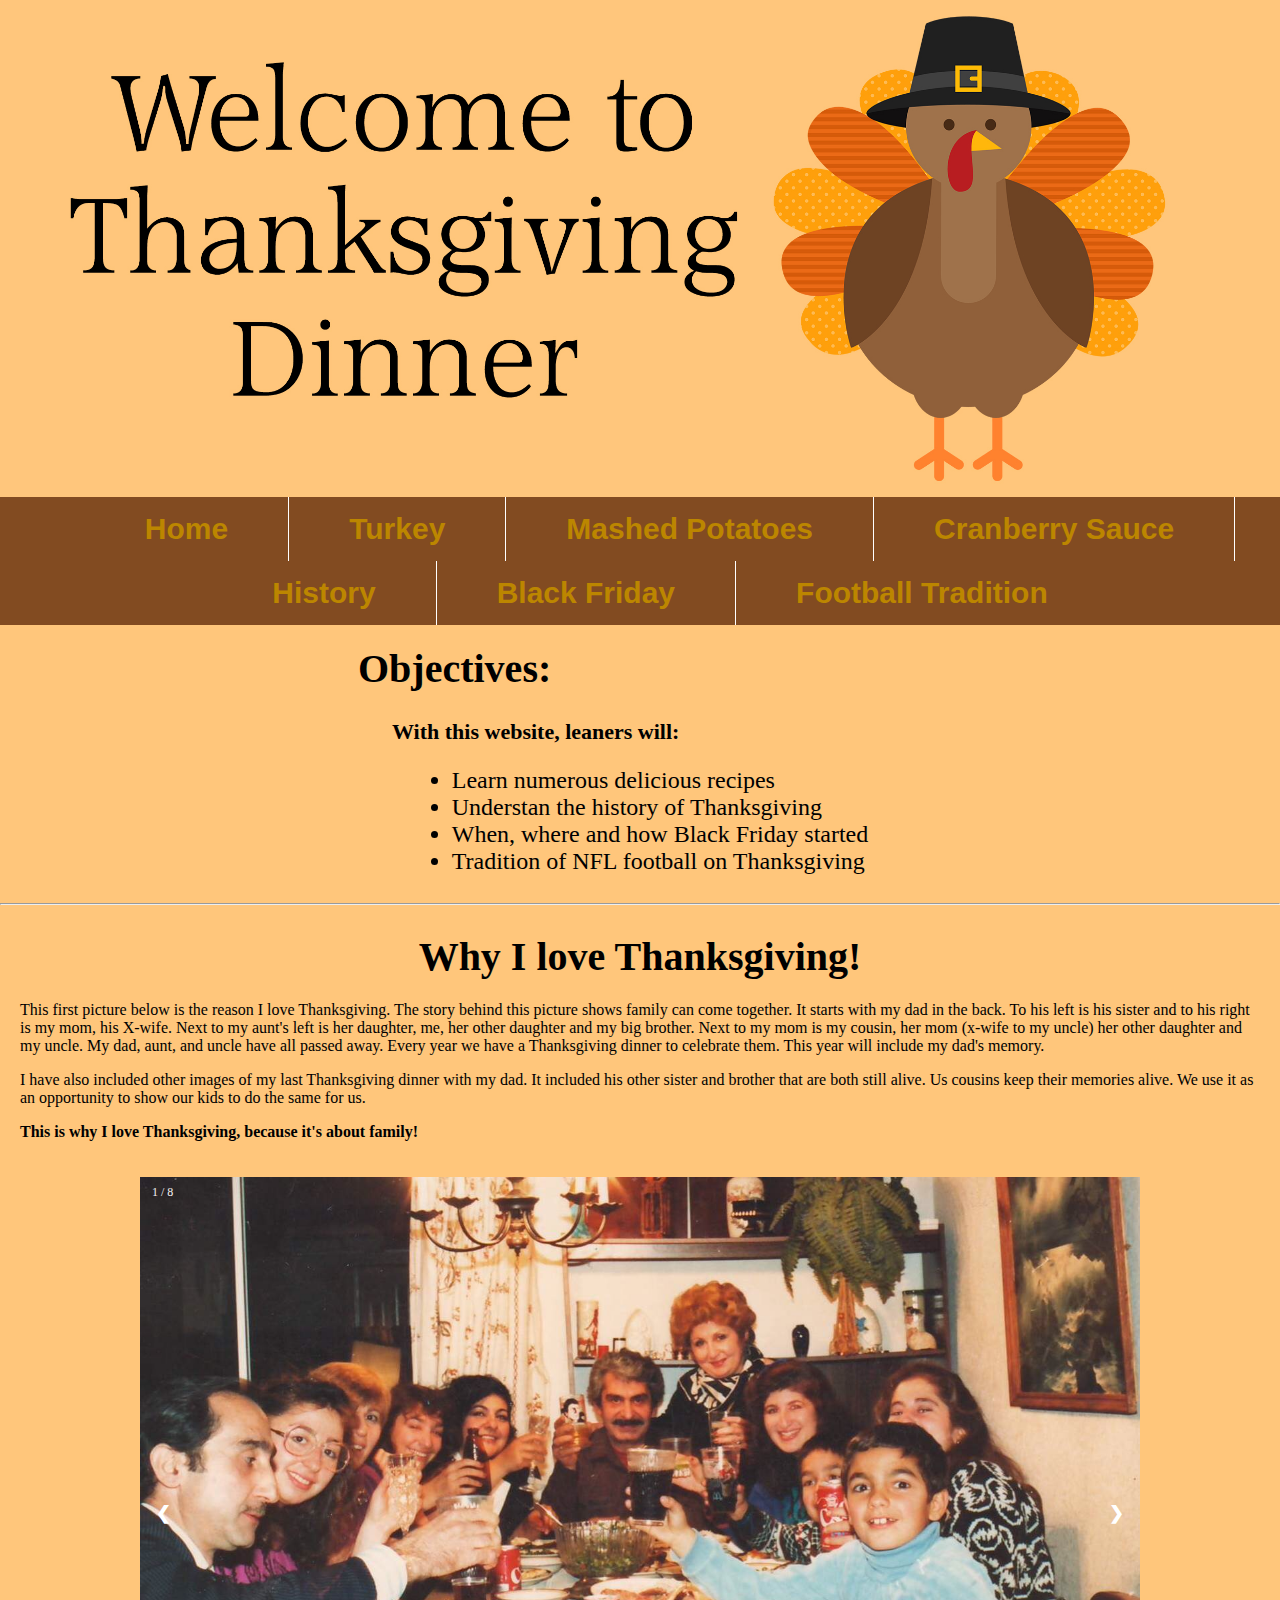
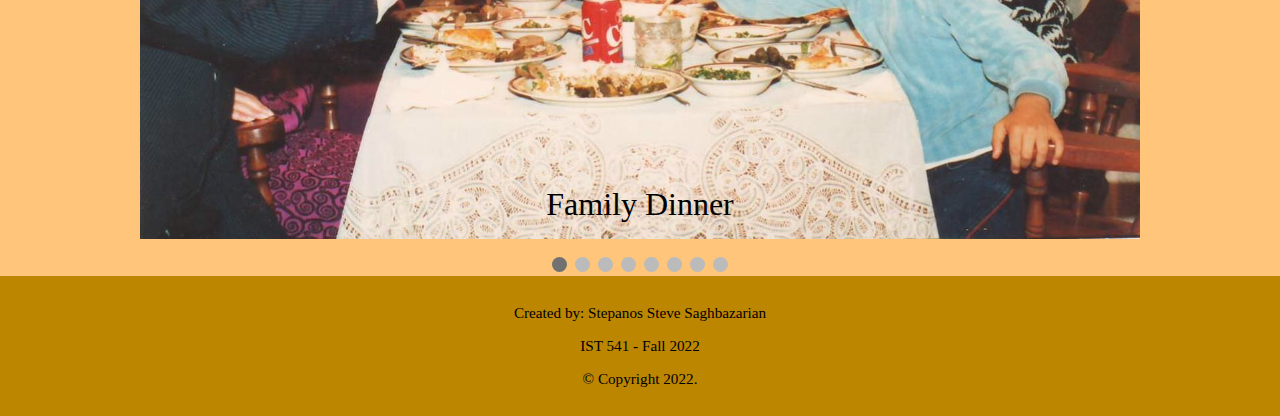
<file: index.html>
<!doctype html>
<html lang="en">
<!-- Stepanos Steve Saghbazarian
	IST 524 Final Project
	Fall 2022 -->
<head>
<meta charset="UTF-8">
<title>Thanksgiving Dinner</title>
<link href="css/styles2.css" rel="stylesheet">
</head>

<body>
	
	<div id="wrapper">
	
		<header>
			<img src="images/turkey_logo.jpg" alt="turkey clipart">
		  <!-- end of class headimg -->	
		</header> <!-- end of header-->
		
		<nav>
	<ul>
		<li><a href="index.html">Home</a></li>
		<li><a href="turkey.html">Turkey</a></li>
		<li><a href="mashed.html">Mashed Potatoes</a></li>	
		<li><a href="cranberry.html">Cranberry Sauce</a></li>
		<li><a href="history.html">History</a></li>
		<li><a href="black.html">Black Friday</a></li>
		<li><a href="football.html">Football Tradition</a></li>
	</ul><!-- end of unordered list -->
		
		</nav><!-- end of Navigation -->
	
	<main>
	
	<div class="objectives">
		
		<h2 style="text-align: left; padding-left: 20%;"> &nbsp; &nbsp; &nbsp; &nbsp; &nbsp;Objectives:</h2>
		<p style="font-size: 22px; text-align:left; padding-left: 30%;"> <strong>With this website, leaners will:</strong></p>
		<ul>
		<li>Learn numerous delicious recipes</li>
		<li>Understan the history of Thanksgiving </li>
		<li>When, where and how Black Friday started</li>
		<li>Tradition of NFL football on Thanksgiving</li>	
		</ul>
		
		</div> <!-- end of objectives -->	
		
		<hr>
		
		<div class="intro">
		<h2>Why I love Thanksgiving!</h2>
		
		
	<p>This first picture below is the reason I love Thanksgiving. The story behind this picture shows family can come together. It starts with my dad in the back. To his left is his sister and to his right is my mom, his X-wife. Next to my aunt's left is her daughter, me, her other daughter and my big brother. Next to my mom is my cousin, her mom (x-wife to my uncle) her other daughter and my uncle. My dad, aunt, and uncle have all passed away. Every year we have a Thanksgiving dinner to celebrate them. This year will include my dad's memory.</p>	
	
	<p>I have also included other images of my last Thanksgiving dinner with my dad. It included his other sister and brother that are both still alive. Us cousins keep their memories alive. We use it as an opportunity to show our kids to do the same for us. </p>
	
	<p><strong>This is why I love Thanksgiving, because it's about family! </strong></p>	
	</div> <!-- end of intro -->
		<!-- Slideshow container -->
<div class="slideshow-container">

	<!-- Full-width images with number and caption text -->
 <div class="mySlides fade">
    <div class="numbertext">1 / 8</div>
    <img src="images/thanks1.JPG" alt="family dinner" style="width:100%">
    <div class="text">Family Dinner</div>
  </div><!-- end of mySlides fade -->

 <div class="mySlides fade">
    <div class="numbertext">2 / 3</div>
    <img src="images/thanks2.jpg" alt="brothers and sister" style="width:100%">
    <div class="text">Dad, Aunt, and Uncle</div>
  </div><!-- end of mySlides fade -->

 <div class="mySlides fade">
    <div class="numbertext">3 / 3</div>
    <img src="images/thanks3.JPG" alt="turkey and food" style="width:100%">
    <div class="text">Turkey I made</div>
  </div> <!-- end of mySlides fade -->

<div class="mySlides fade">
    <div class="numbertext">4 / 8</div>
    <img src="images/thanks4.JPG" alt="dinner" style="width:100%">
    <div class="text">Food </div>
  </div><!-- end of mySlides fade -->
	
<div class="mySlides fade">
    <div class="numbertext">5 / 8</div>
    <img src="images/thanks5.JPG" alt="food" style="width:100%">
    <div class="text">More food</div>
  </div><!-- end of mySlides fade -->
	
<div class="mySlides fade">
    <div class="numbertext">6 / 8</div>
    <img src="images/thanks6.JPG" alt="cutting turkey" style="width:100%">
    <div class="text">Cutting the Turkey</div>
  </div><!-- end of mySlides fade -->
	
<div class="mySlides fade">
    <div class="numbertext">7 / 8</div>
    <img src="images/thanks7.JPG" alt="family" style="width:100%">
    <div class="text">My Family</div>
  </div><!-- end of mySlides fade -->	
	
<div class="mySlides fade">
    <div class="numbertext">8 / 8</div>
    <img src="images/thanks8.JPG" alt="cousins" style="width:100%">
    <div class="text">Cousins</div>
  </div><!-- end of mySlides fade -->	
	
  <!-- Next and previous buttons -->
  <a class="prev" onclick="plusSlides(-1)">&#10094;</a>
  <a class="next" onclick="plusSlides(1)">&#10095;</a>
</div> <!-- end of slide show -->
<br>

<!-- The dots/circles -->
<div style="text-align:center">
  <span class="dot" onclick="currentSlide(1)"></span>
  <span class="dot" onclick="currentSlide(2)"></span>
  <span class="dot" onclick="currentSlide(3)"></span>
	<span class="dot" onclick="currentSlide(4)"></span>
	<span class="dot" onclick="currentSlide(5)"></span>
	<span class="dot" onclick="currentSlide(6)"></span>
	<span class="dot" onclick="currentSlide(7)"></span>
	<span class="dot" onclick="currentSlide(8)"></span>
</div> <!-- end of dots/circles -->
	
	<!-- JavaScript for Slide Show -->
		
<script>
let slideIndex = 1;
showSlides(slideIndex);

function plusSlides(n) {
  showSlides(slideIndex += n);
}

function currentSlide(n) {
  showSlides(slideIndex = n);
}

function showSlides(n) {
  let i;
  let slides = document.getElementsByClassName("mySlides");
  let dots = document.getElementsByClassName("dot");
  if (n > slides.length) {slideIndex = 1}    
  if (n < 1) {slideIndex = slides.length}
  for (i = 0; i < slides.length; i++) {
    slides[i].style.display = "none";  
  }
  for (i = 0; i < dots.length; i++) {
    dots[i].className = dots[i].className.replace(" active", "");
  }
  slides[slideIndex-1].style.display = "block";  
  dots[slideIndex-1].className += " active";
}
</script>		
		
		</main> <!-- end of main content -->
		
	<footer>
		<p>Created by: Stepanos Steve Saghbazarian</p>
		<p>IST 541 - Fall 2022</p>
		<p>&copy; Copyright 2022.</p>
		
		</footer>	
		
	</div> <!-- end of wrapper -->
	
	<!-- links 
https://www.charbroil.com/recipes/big-easy-southern-thanksgiving-turkey-recipe

https://www.simplyrecipes.com/recipes/perfect_mashed_potatoes/
-->

	
</body>
</html>
</file>
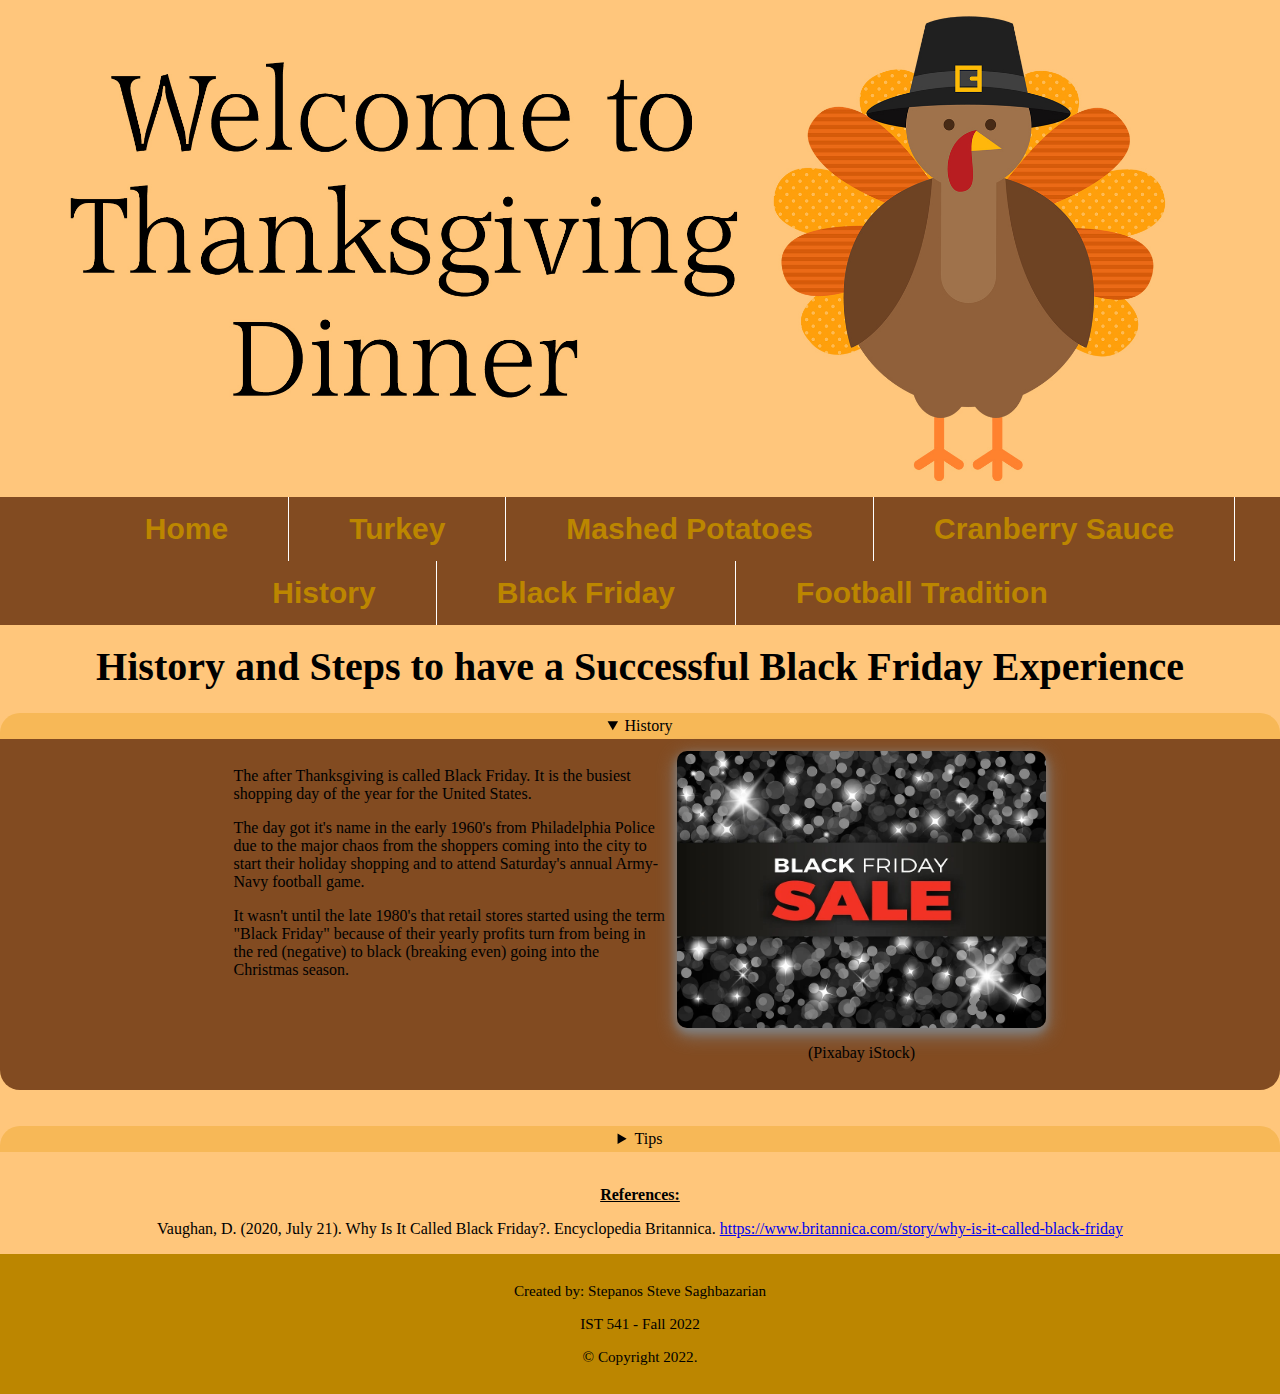
<file: black.html>
<!doctype html>
<html lang="en">
<!-- Stepanos Steve Saghbazarian
	IST 524 Final Project
	Fall 2022 -->
<head>
<meta charset="UTF-8">
<title>Thanksgiving Dinner</title>
<link href="css/styles.css" rel="stylesheet">
</head>

<body>
	<div id="wrapper">
	
		<header>
			<img src="images/turkey_logo.jpg" alt="turkey clipart">
			
		  <!-- end of class heading -->	
		</header> <!-- end of header-->
		
		<nav>
	<ul>
		<li><a href="index.html">Home</a></li>
		<li><a href="turkey.html">Turkey</a></li>
		<li><a href="mashed.html">Mashed Potatoes</a></li>	
		<li><a href="cranberry.html">Cranberry Sauce</a></li>
		<li><a href="history.html">History</a></li>
		<li><a href="black.html">Black Friday</a></li>
		<li><a href="football.html">Football Tradition</a></li>
	</ul><!-- end of unordered list -->
		
		</nav><!-- end of Navigation -->
	
	<main>
		<br>
		<h2>History and Steps to have a Successful Black Friday Experience</h2>
		<br>
		 <div id="step1">

		<details open> <!-- collapse open-->
		<summary class="stepTitle">
			 History</summary>
			<div class="stepContent">

		<div class="stepDescription">
		<p>The after Thanksgiving is called Black Friday. It is the busiest shopping day of the year for the United States.</p>
		<p>The day got it's name in the early 1960's from Philadelphia Police due to the major chaos from the shoppers coming into the city to start their holiday shopping and to attend Saturday's annual Army-Navy football game.</p>
		<p>It wasn't until the late 1980's that retail stores started using the term "Black Friday" because of their yearly profits turn from being in the red (negative) to black (breaking even) going into the Christmas season.</p>	
		</div> <!-- End of Step Description -->

		<div class="stepImage">
			
			<img src="images/black-friday1.jpg" alt="cookie ingredients"/>
			<p>(Pixabay iStock)</p>
			
			</div> <!-- End of step image -->

		</div><!--End of stepContent-->
</details> <!-- drop down -->
    </div><!--End of step1-->
<br>	
		<br>
	 <div id="step2">

		<details> <!-- collapse open-->
		<summary class="stepTitle">
			 Tips</summary>
			<div class="stepContent">

		<div class="stepDescription">
	<iframe width="560" height="315" src="https://www.youtube.com/embed/8o8x6C5dn1E" title="YouTube video player" frameborder="0" allow="accelerometer; autoplay; clipboard-write; encrypted-media; gyroscope; picture-in-picture" allowfullscreen></iframe>
		</div> <!-- End of Step Description -->

		</div><!--End of stepContent-->
</details> <!-- drop down -->
    </div><!--End of step2-->
<br>		
	<div class="references">	
	<p><strong><u>References:</u></strong></p>
		<p>Vaughan, D. (2020, July 21). Why Is It Called Black Friday?. Encyclopedia Britannica. <a href="https://www.britannica.com/story/why-is-it-called-black-friday ">https://www.britannica.com/story/why-is-it-called-black-friday </a> </p> 	
		</div> <!-- end of references -->
		</main> <!-- end of main content -->
		
	<footer>
		
		<p>Created by: Stepanos Steve Saghbazarian</p>
		<p>IST 541 - Fall 2022</p>
		<p>&copy; Copyright 2022.</p>
		
		</footer>	
		
	</div> <!-- end of wrapper -->
	
</body>
</html>
</file>
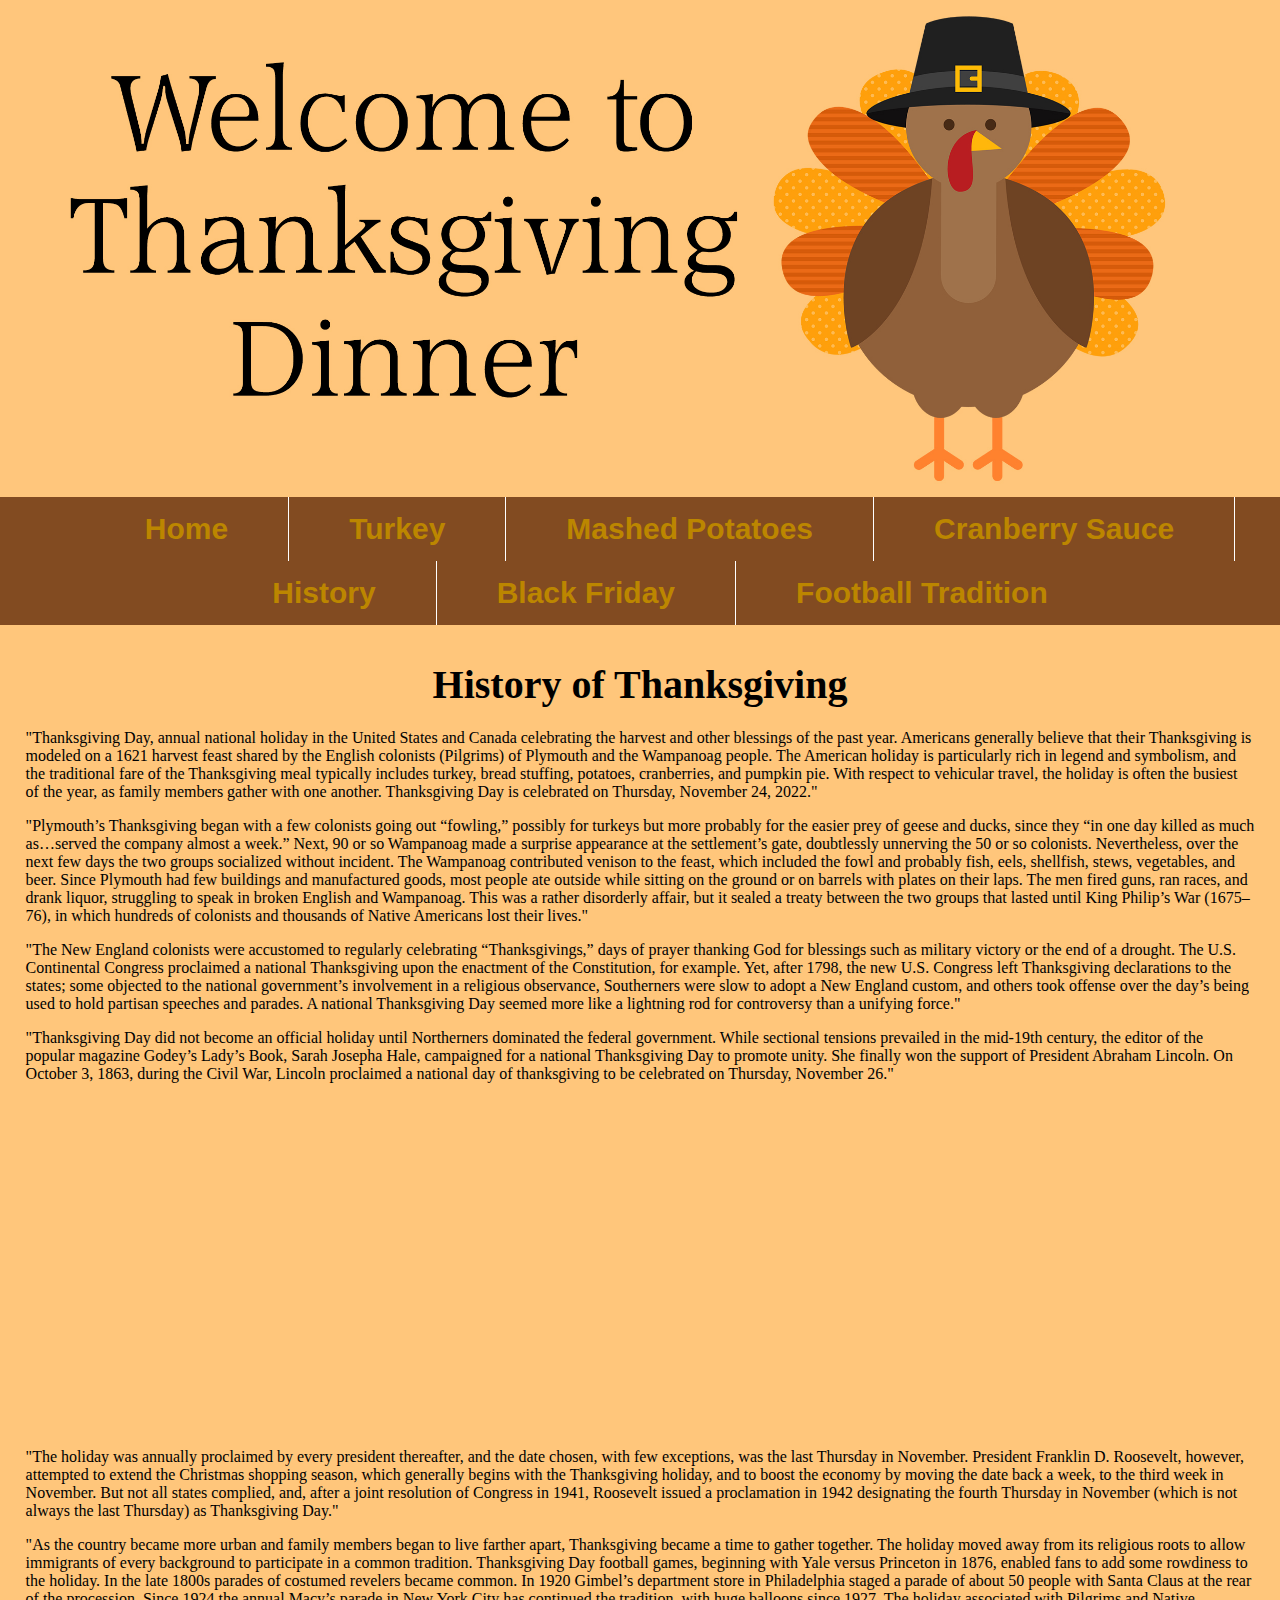
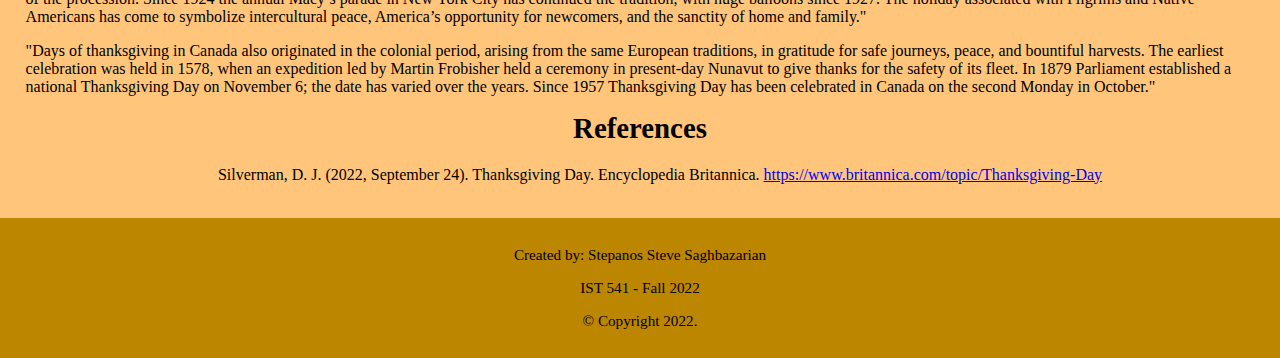
<file: history.html>
<!doctype html>
<html lang="en">
<!-- Stepanos Steve Saghbazarian
	IST 524 Final Project
	Fall 2022 -->
<head>
<meta charset="UTF-8">
<title>Thanksgiving Dinner</title>
<link href="css/styles.css" rel="stylesheet">	
</head>

<body>
	<div id="wrapper">
	
		<header>
			<img src="images/turkey_logo.jpg" alt="turkey clipart">
		  <!-- end of class headimg -->	
		</header> <!-- end of header-->
		
		<nav>
	<ul>
		<li><a href="index.html">Home</a></li>
		<li><a href="turkey.html">Turkey</a></li>
		<li><a href="mashed.html">Mashed Potatoes</a></li>	
		<li><a href="cranberry.html">Cranberry Sauce</a></li>
		<li><a href="history.html">History</a></li>
		<li><a href="black.html">Black Friday</a></li>
		<li><a href="football.html">Football Tradition</a></li>
	</ul><!-- end of unordered list -->
		
		</nav><!-- end of Navigation -->
	
	<main>
		<br>
		<div class="history">
			<br>
		<h2> History of Thanksgiving </h2>
			
			<p>"Thanksgiving Day, annual national holiday in the United States and Canada celebrating the harvest and other blessings of the past year. Americans generally believe that their Thanksgiving is modeled on a 1621 harvest feast shared by the English colonists (Pilgrims) of Plymouth and the Wampanoag people. The American holiday is particularly rich in legend and symbolism, and the traditional fare of the Thanksgiving meal typically includes turkey, bread stuffing, potatoes, cranberries, and pumpkin pie. With respect to vehicular travel, the holiday is often the busiest of the year, as family members gather with one another. Thanksgiving Day is celebrated on Thursday, November 24, 2022."</p>
			
			<p>"Plymouth’s Thanksgiving began with a few colonists going out “fowling,” possibly for turkeys but more probably for the easier prey of geese and ducks, since they “in one day killed as much as…served the company almost a week.” Next, 90 or so Wampanoag made a surprise appearance at the settlement’s gate, doubtlessly unnerving the 50 or so colonists. Nevertheless, over the next few days the two groups socialized without incident. The Wampanoag contributed venison to the feast, which included the fowl and probably fish, eels, shellfish, stews, vegetables, and beer. Since Plymouth had few buildings and manufactured goods, most people ate outside while sitting on the ground or on barrels with plates on their laps. The men fired guns, ran races, and drank liquor, struggling to speak in broken English and Wampanoag. This was a rather disorderly affair, but it sealed a treaty between the two groups that lasted until King Philip’s War (1675–76), in which hundreds of colonists and thousands of Native Americans lost their lives."</p>
			
			<p>"The New England colonists were accustomed to regularly celebrating “Thanksgivings,” days of prayer thanking God for blessings such as military victory or the end of a drought. The U.S. Continental Congress proclaimed a national Thanksgiving upon the enactment of the Constitution, for example. Yet, after 1798, the new U.S. Congress left Thanksgiving declarations to the states; some objected to the national government’s involvement in a religious observance, Southerners were slow to adopt a New England custom, and others took offense over the day’s being used to hold partisan speeches and parades. A national Thanksgiving Day seemed more like a lightning rod for controversy than a unifying force."</p>
			
			<p>"Thanksgiving Day did not become an official holiday until Northerners dominated the federal government. While sectional tensions prevailed in the mid-19th century, the editor of the popular magazine Godey’s Lady’s Book, Sarah Josepha Hale, campaigned for a national Thanksgiving Day to promote unity. She finally won the support of President Abraham Lincoln. On October 3, 1863, during the Civil War, Lincoln proclaimed a national day of thanksgiving to be celebrated on Thursday, November 26."</p>
			
		</div> <!-- end of history -->
	 <div class="imageMap">
		<iframe src="https://h5p.org/h5p/embed/1303497" width="500" height="309" frameborder="0" allowfullscreen="allowfullscreen" allow="geolocation *; microphone *; camera *; midi *; encrypted-media *" title="Pilgrims"></iframe><script src="https://h5p.org/sites/all/modules/h5p/library/js/h5p-resizer.js" charset="UTF-8"></script>
		
		</div><!-- end of imageMap -->
		<div class="history">
			
		<p>"The holiday was annually proclaimed by every president thereafter, and the date chosen, with few exceptions, was the last Thursday in November. President Franklin D. Roosevelt, however, attempted to extend the Christmas shopping season, which generally begins with the Thanksgiving holiday, and to boost the economy by moving the date back a week, to the third week in November. But not all states complied, and, after a joint resolution of Congress in 1941, Roosevelt issued a proclamation in 1942 designating the fourth Thursday in November (which is not always the last Thursday) as Thanksgiving Day."</p>
		
		<p>"As the country became more urban and family members began to live farther apart, Thanksgiving became a time to gather together. The holiday moved away from its religious roots to allow immigrants of every background to participate in a common tradition. Thanksgiving Day football games, beginning with Yale versus Princeton in 1876, enabled fans to add some rowdiness to the holiday. In the late 1800s parades of costumed revelers became common. In 1920 Gimbel’s department store in Philadelphia staged a parade of about 50 people with Santa Claus at the rear of the procession. Since 1924 the annual Macy’s parade in New York City has continued the tradition, with huge balloons since 1927. The holiday associated with Pilgrims and Native Americans has come to symbolize intercultural peace, America’s opportunity for newcomers, and the sanctity of home and family."</p>
			
		<p>"Days of thanksgiving in Canada also originated in the colonial period, arising from the same European traditions, in gratitude for safe journeys, peace, and bountiful harvests. The earliest celebration was held in 1578, when an expedition led by Martin Frobisher held a ceremony in present-day Nunavut to give thanks for the safety of its fleet. In 1879 Parliament established a national Thanksgiving Day on November 6; the date has varied over the years. Since 1957 Thanksgiving Day has been celebrated in Canada on the second Monday in October."</p>	
		</div><!-- end of history -->
		
		
		<div class="references">
	
		<h3>References </h3>
		<p>&nbsp; &nbsp; &nbsp; &nbsp; &nbsp; Silverman, D. J. (2022, September 24). Thanksgiving Day. Encyclopedia Britannica. <a href="https://www.britannica.com/topic/Thanksgiving-Day">https://www.britannica.com/topic/Thanksgiving-Day</a></p>
		</div> <!-- end of references -->	
		
		<br>
		
	  </main> <!-- end of main content -->
		
	<footer>
		<p>Created by: Stepanos Steve Saghbazarian</p>
		<p>IST 541 - Fall 2022</p>
		<p>&copy; Copyright 2022.</p>
		
		</footer>	
		
	</div> <!-- end of wrapper -->
	
	
</body>
</html>
</file>
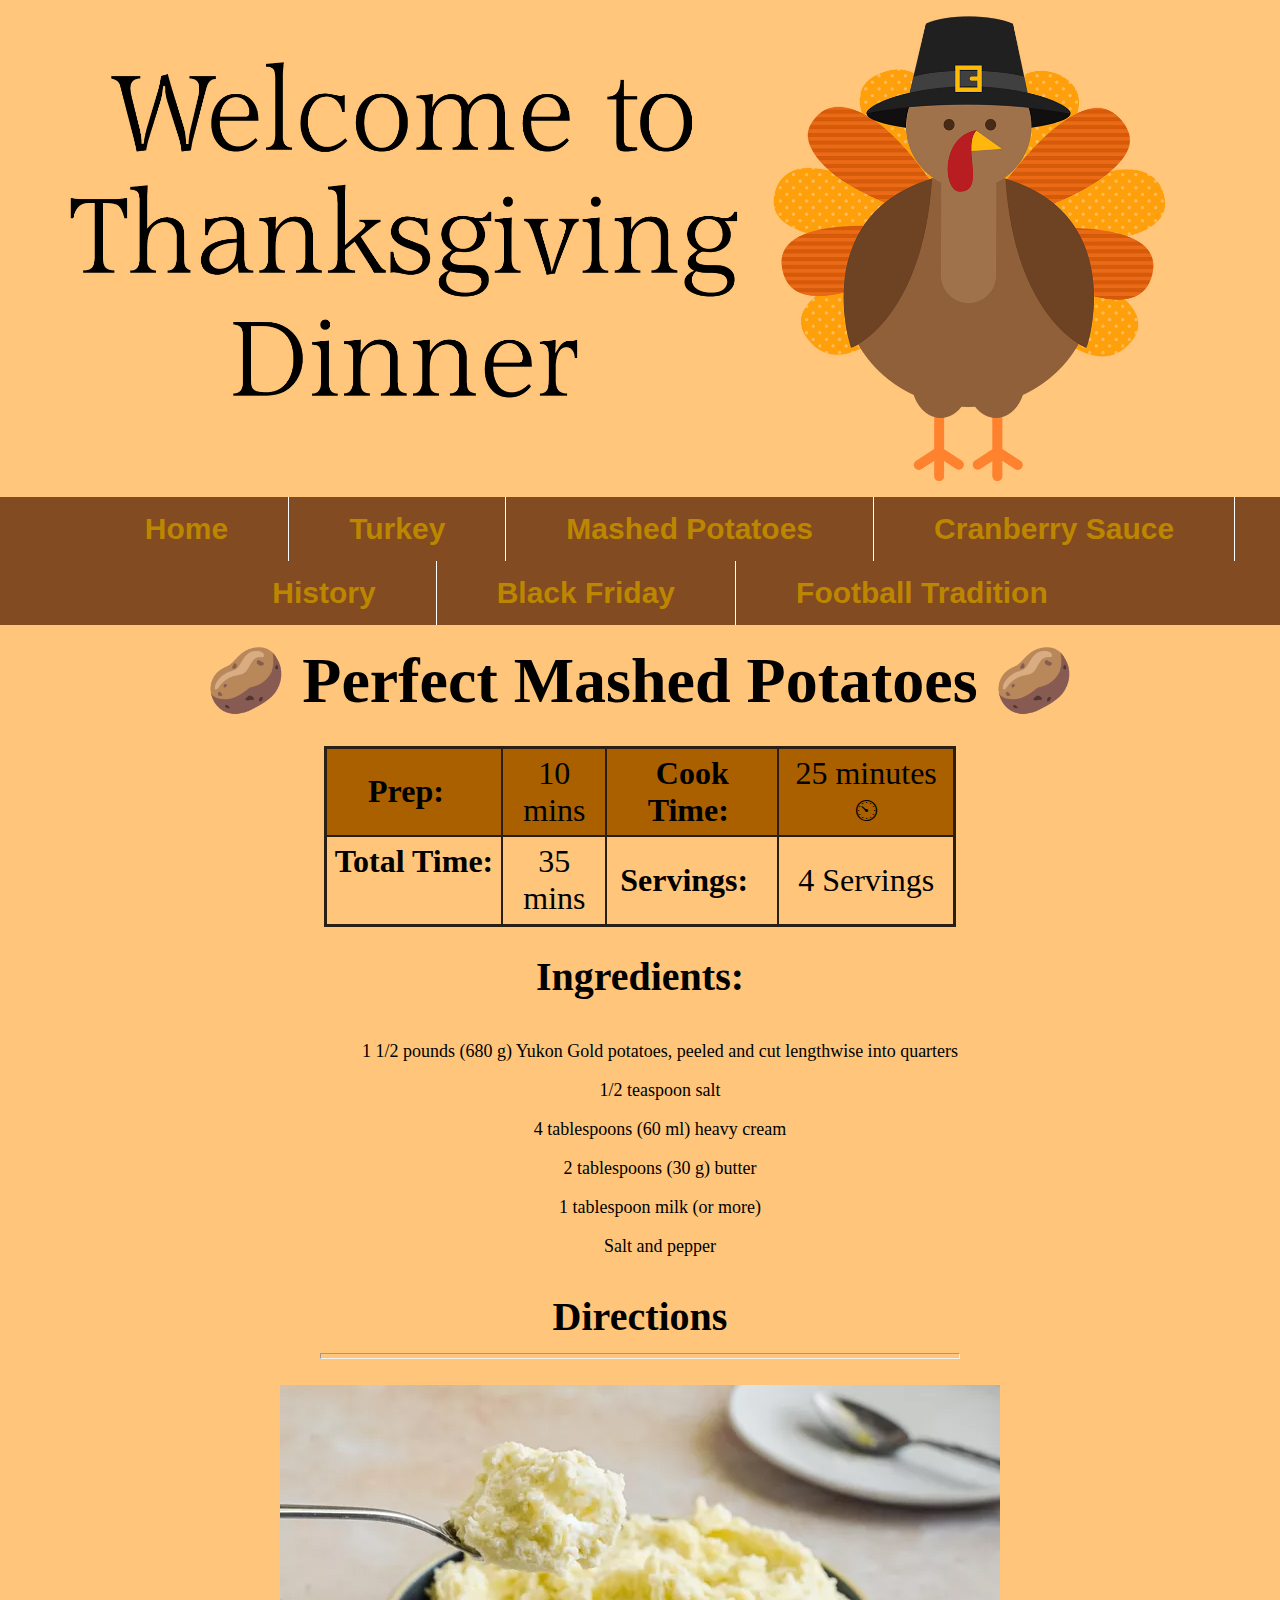
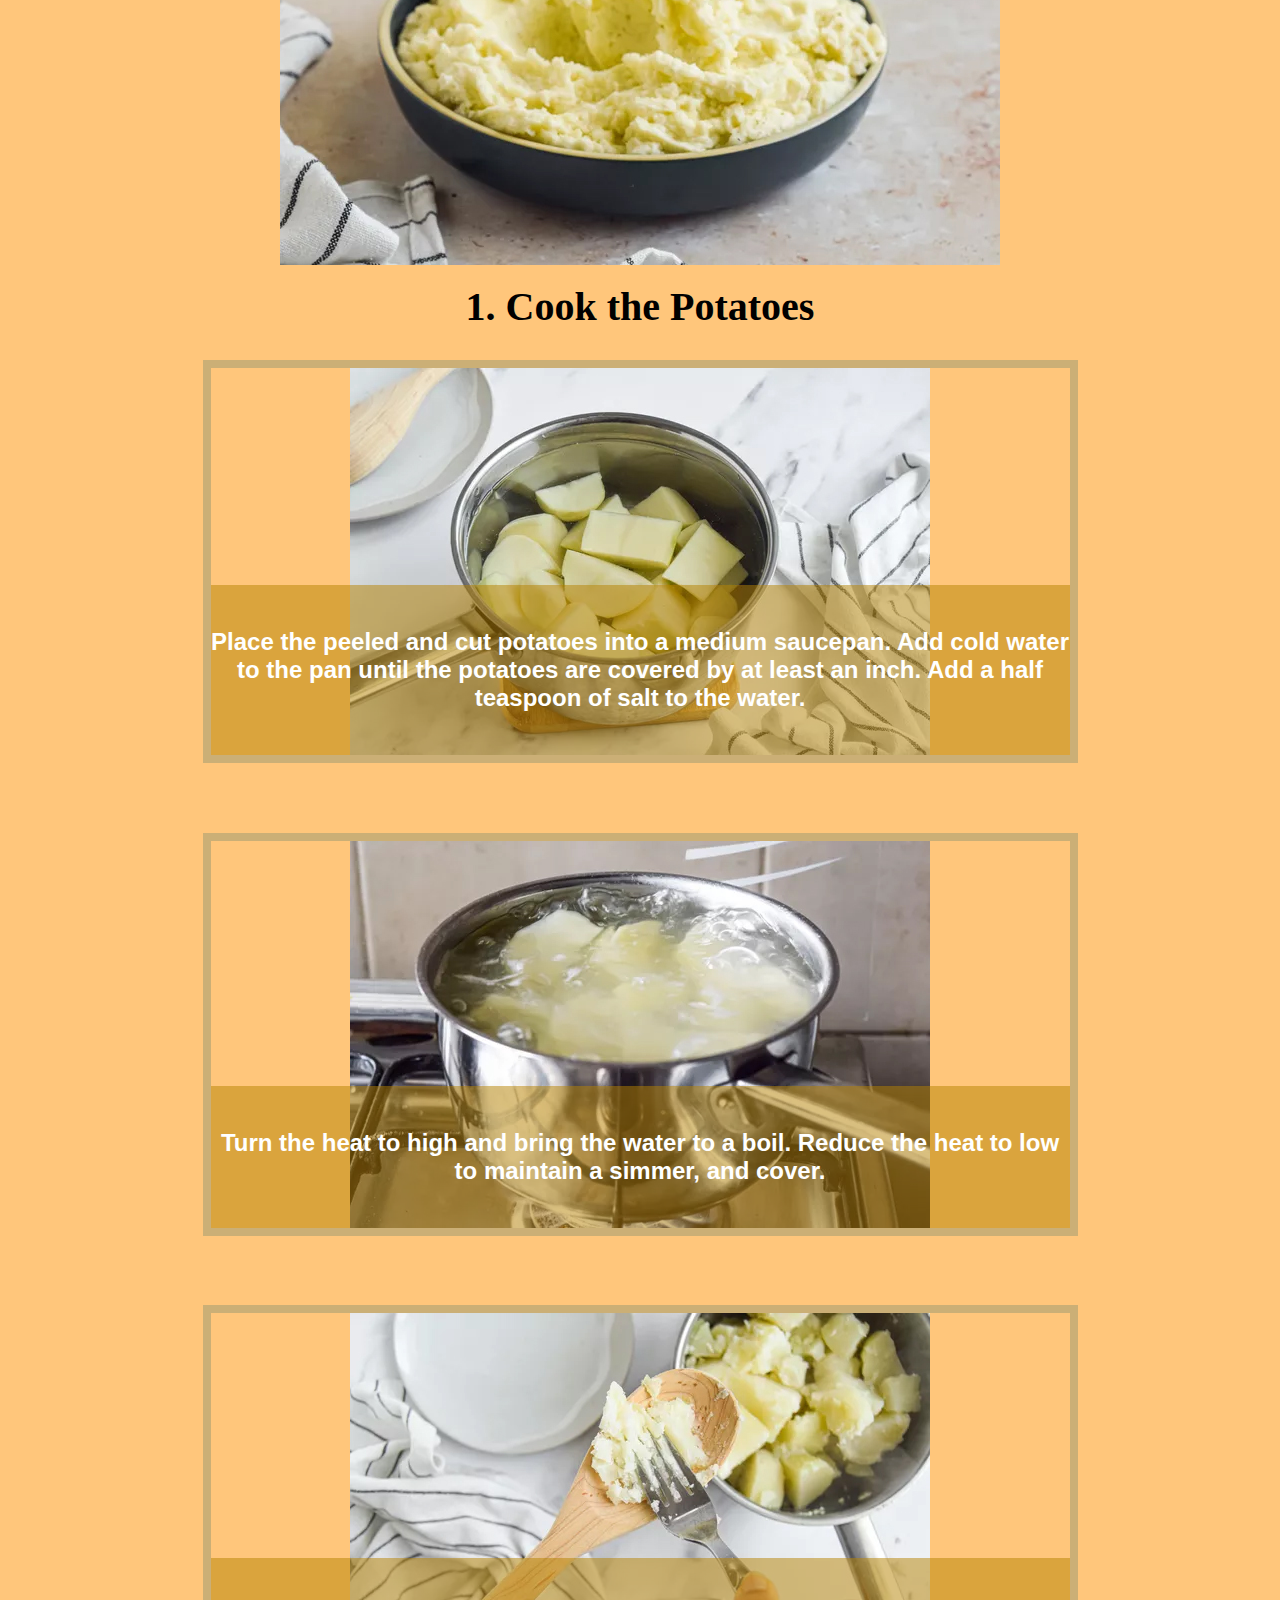
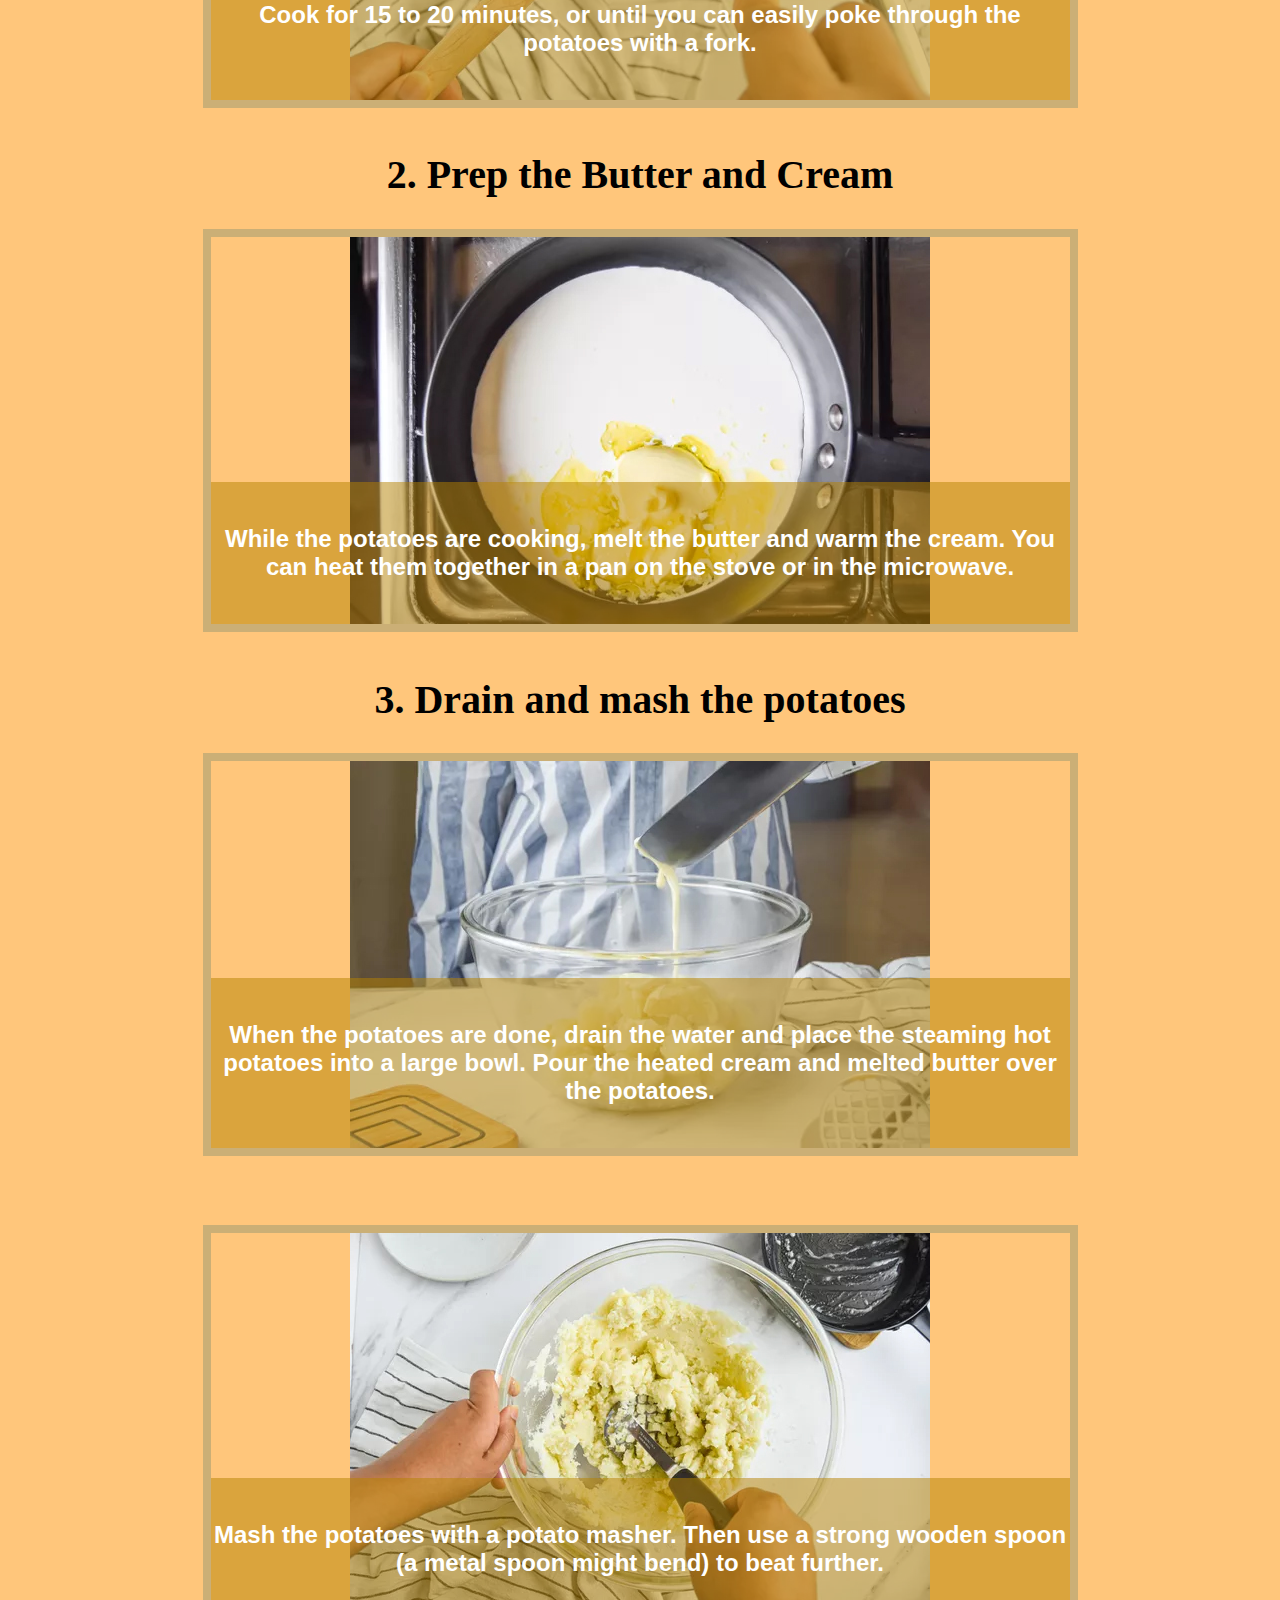
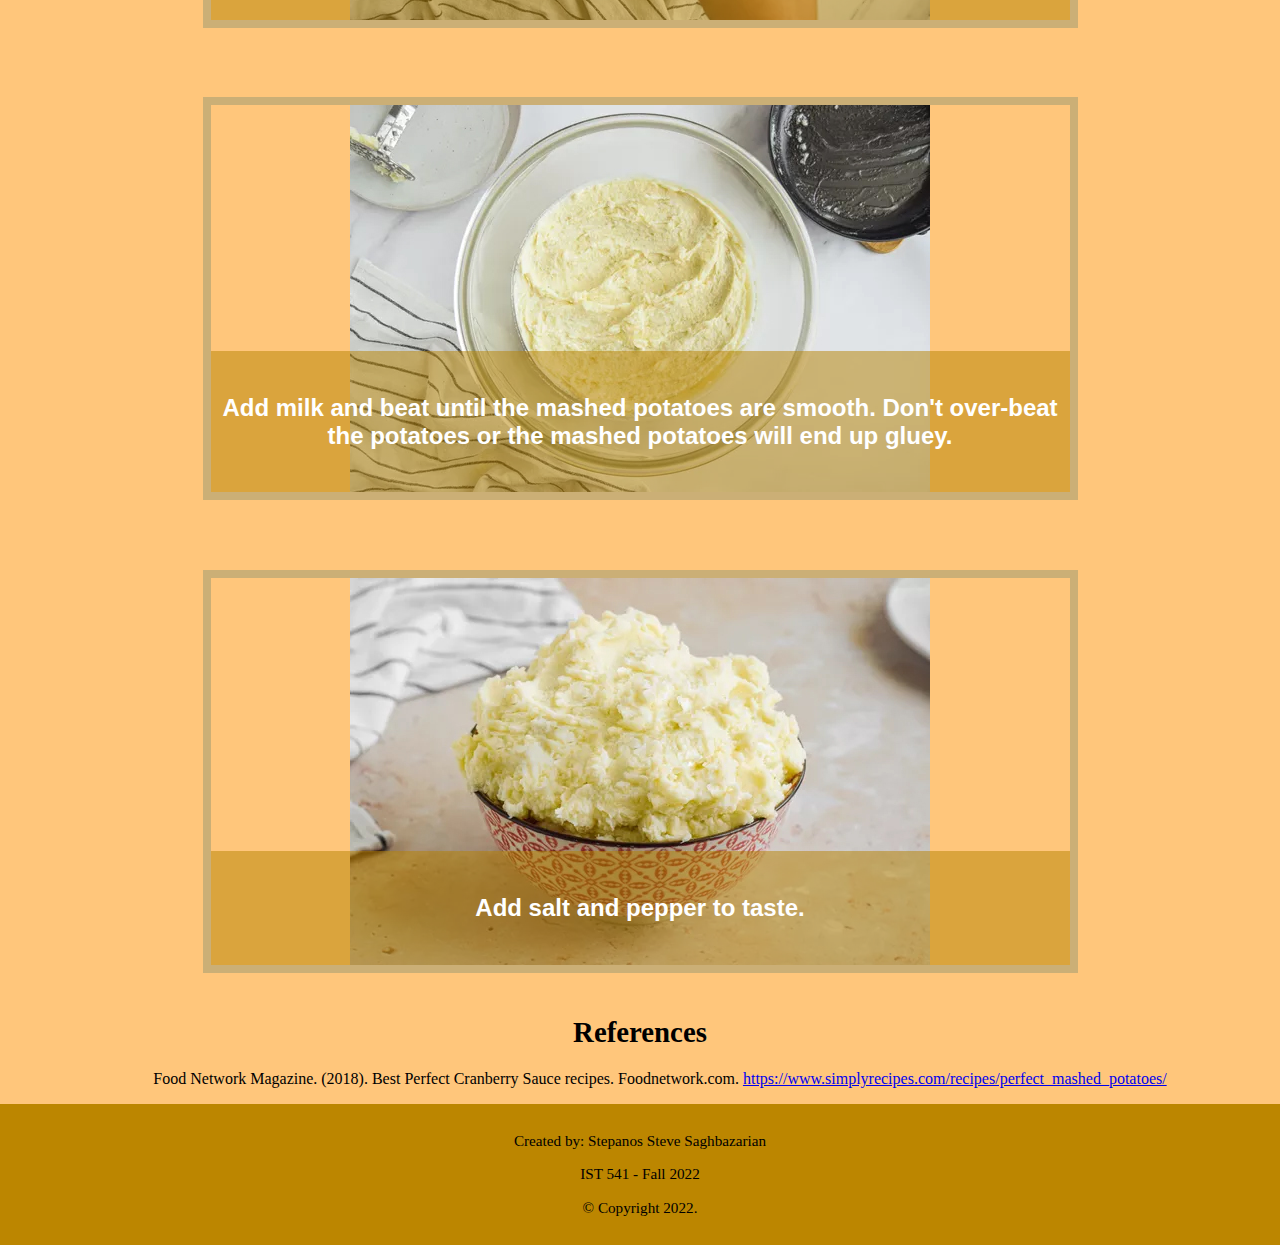
<file: mashed.html>
<!doctype html>
<html lang="en">
<!-- Stepanos Steve Saghbazarian
	IST 524 Final Project
	Fall 2022 -->
<head>
<meta charset="UTF-8">
<title>Thanksgiving Dinner</title>
<link href="css/styles.css" rel="stylesheet">

</head>

<body>
	<div id="wrapper">
	
		<header>
			<img src="images/turkey_logo.jpg" alt="turkey clipart">
		  <!-- end of class headimg -->	
		</header> <!-- end of header-->
		
		<nav>
	<ul>
		<li><a href="index.html">Home</a></li>
		<li><a href="turkey.html">Turkey</a></li>
		<li><a href="mashed.html">Mashed Potatoes</a></li>	
		<li><a href="cranberry.html">Cranberry Sauce</a></li>
		<li><a href="history.html">History</a></li>
		<li><a href="black.html">Black Friday</a></li>
		<li><a href="football.html">Football Tradition</a></li>
	</ul><!-- end of unordered list -->
		
		</nav><!-- end of Navigation -->
	
	<main>
		<div class="mashed">
		<br>
		<h1>&#129364; Perfect Mashed Potatoes &#129364;</h1>
		
			<table>
				<tr><!-- Row 1 -->
				<td><strong>Prep: &nbsp; </strong></td>
				<td> 10 mins </td>
				<td><strong>Cook Time:&nbsp;</strong></td>
				<td>25 minutes &#9202;</td>
				</tr><!-- End of row 1 -->
			
				<tr><!-- Row 2 -->
				<td><strong>Total Time: &nbsp; </strong></td>
				<td> 35 mins </td>
				<td><strong>Servings: &nbsp;</strong></td>
				<td>4 Servings</td>
				</tr><!-- End of row 2 -->
			<br>
				
				
			</table>
			<div class="ingredients4">
				<br>
			<h2>Ingredients:</h2>
				<br>
				
		<ul style="font-size: 18px;">
			<p>1 1/2 pounds (680 g) Yukon Gold potatoes, peeled and cut lengthwise into quarters</p>
			<p>1/2 teaspoon salt</p>
			<p>4 tablespoons (60 ml) heavy cream</p>
			<p>2 tablespoons (30 g) butter</p>
			<p>1 tablespoon milk (or more)</p>
			<p>Salt and pepper</p>
		</ul>	
				
		</div><!-- end of ingredients2 -->
		<br>
		<div class="mashedImage">
			<h2>Directions</h2>
			<hr width="50%" size="8">
			<br>
			<img src="images/Perfect-Mashed-Potatoes-LEAD-04-150be63f396d4055aaee2584ac31ef14 copy.jpg" alt="mashed potatoes">
			
			</div><!-- end of mashedImage -->
		
		</div><!-- end of mashed class -->
		
		
		<div class="grid">
		
	<!-- part one -->	
			<br>
		  <h2>1. Cook the Potatoes</h2>
		<figure><img src="images/Perfect-Mashed-Potatoes_01.jpg" alt="potatoes in water"><figcaption>Place the peeled and cut potatoes into a medium saucepan. Add cold water to the pan until the potatoes are covered by at least an inch. Add a half teaspoon of salt to the water.</figcaption></figure>
			
		<br>
			
	<figure><img src="images/Perfect-Mashed-Potatoes_02.jpg" alt="potatoes in water"><figcaption>Turn the heat to high and bring the water to a boil. Reduce the heat to low to maintain a simmer, and cover. </figcaption> </figure>
			
	<br>	
			
	<figure><img src="images/Perfect-Mashed-Potatoes_03.jpg" alt="potatoes in water"><figcaption>Cook for 15 to 20 minutes, or until you can easily poke through the potatoes with a fork.</figcaption></figure>
	<br>		
	<!-- part two -->	
			<h2>2. Prep the Butter and Cream</h2>
	<figure><img src="images/Perfect-Mashed-Potatoes_04.jpg" alt="potatoes in water"><figcaption>While the potatoes are cooking, melt the butter and warm the cream. You can heat them together in a pan on the stove or in the microwave.</figcaption></figure>		
			
	<br>		
			
	<!-- part three -->		
		<h2>3. Drain and mash the potatoes</h2>	
	<figure><img src="images/Perfect-Mashed-Potatoes_05.jpg" alt="potatoes in water"><figcaption>When the potatoes are done, drain the water and place the steaming hot potatoes into a large bowl. Pour the heated cream and melted butter over the potatoes.</figcaption></figure>	
			
	<br>		
	
	<figure><img src="images/Perfect-Mashed-Potatoes_06.jpg" alt="potatoes in water"><figcaption>Mash the potatoes with a potato masher. Then use a strong wooden spoon (a metal spoon might bend) to beat further.</figcaption></figure>
	<br>
			
	<figure><img src="images/Perfect-Mashed-Potatoes_07.jpg" alt="potatoes in water"><figcaption>Add milk and beat until the mashed potatoes are smooth. Don't over-beat the potatoes or the mashed potatoes will end up gluey.</figcaption></figure>
			
	<br>	
			
	<figure><img src="images/Perfect-Mashed-Potatoes_08.jpg" alt="potatoes in water"><figcaption>Add salt and pepper to taste.</figcaption></figure>
			
	<br>		
		
		</div> <!-- end of grid -->
			<div class="references">
	
		<h3>References </h3>
		<p>&nbsp; &nbsp; &nbsp; &nbsp; &nbsp; Food Network Magazine. (2018). Best Perfect Cranberry Sauce recipes. Foodnetwork.com. <a href="https://www.simplyrecipes.com/recipes/perfect_mashed_potatoes/">https://www.simplyrecipes.com/recipes/perfect_mashed_potatoes/</a></p>
		</div> <!-- end of references -->	
		</main> <!-- end of main content -->
		
	<footer>
		<p>Created by: Stepanos Steve Saghbazarian</p>
		<p>IST 541 - Fall 2022</p>
		<p>&copy; Copyright 2022.</p>
		
		</footer>	
		
	</div> <!-- end of wrapper -->
	
	<!-- links 
https://www.charbroil.com/recipes/big-easy-southern-thanksgiving-turkey-recipe

https://www.simplyrecipes.com/recipes/perfect_mashed_potatoes/

Char-Broil. (2019). The Big Easy® Southern Thanksgiving Turkey. Charbroil.com. https://www.charbroil.com/recipes/big-easy-southern-thanksgiving-turkey-recipe
-->

	
</body>
</html>
</file>
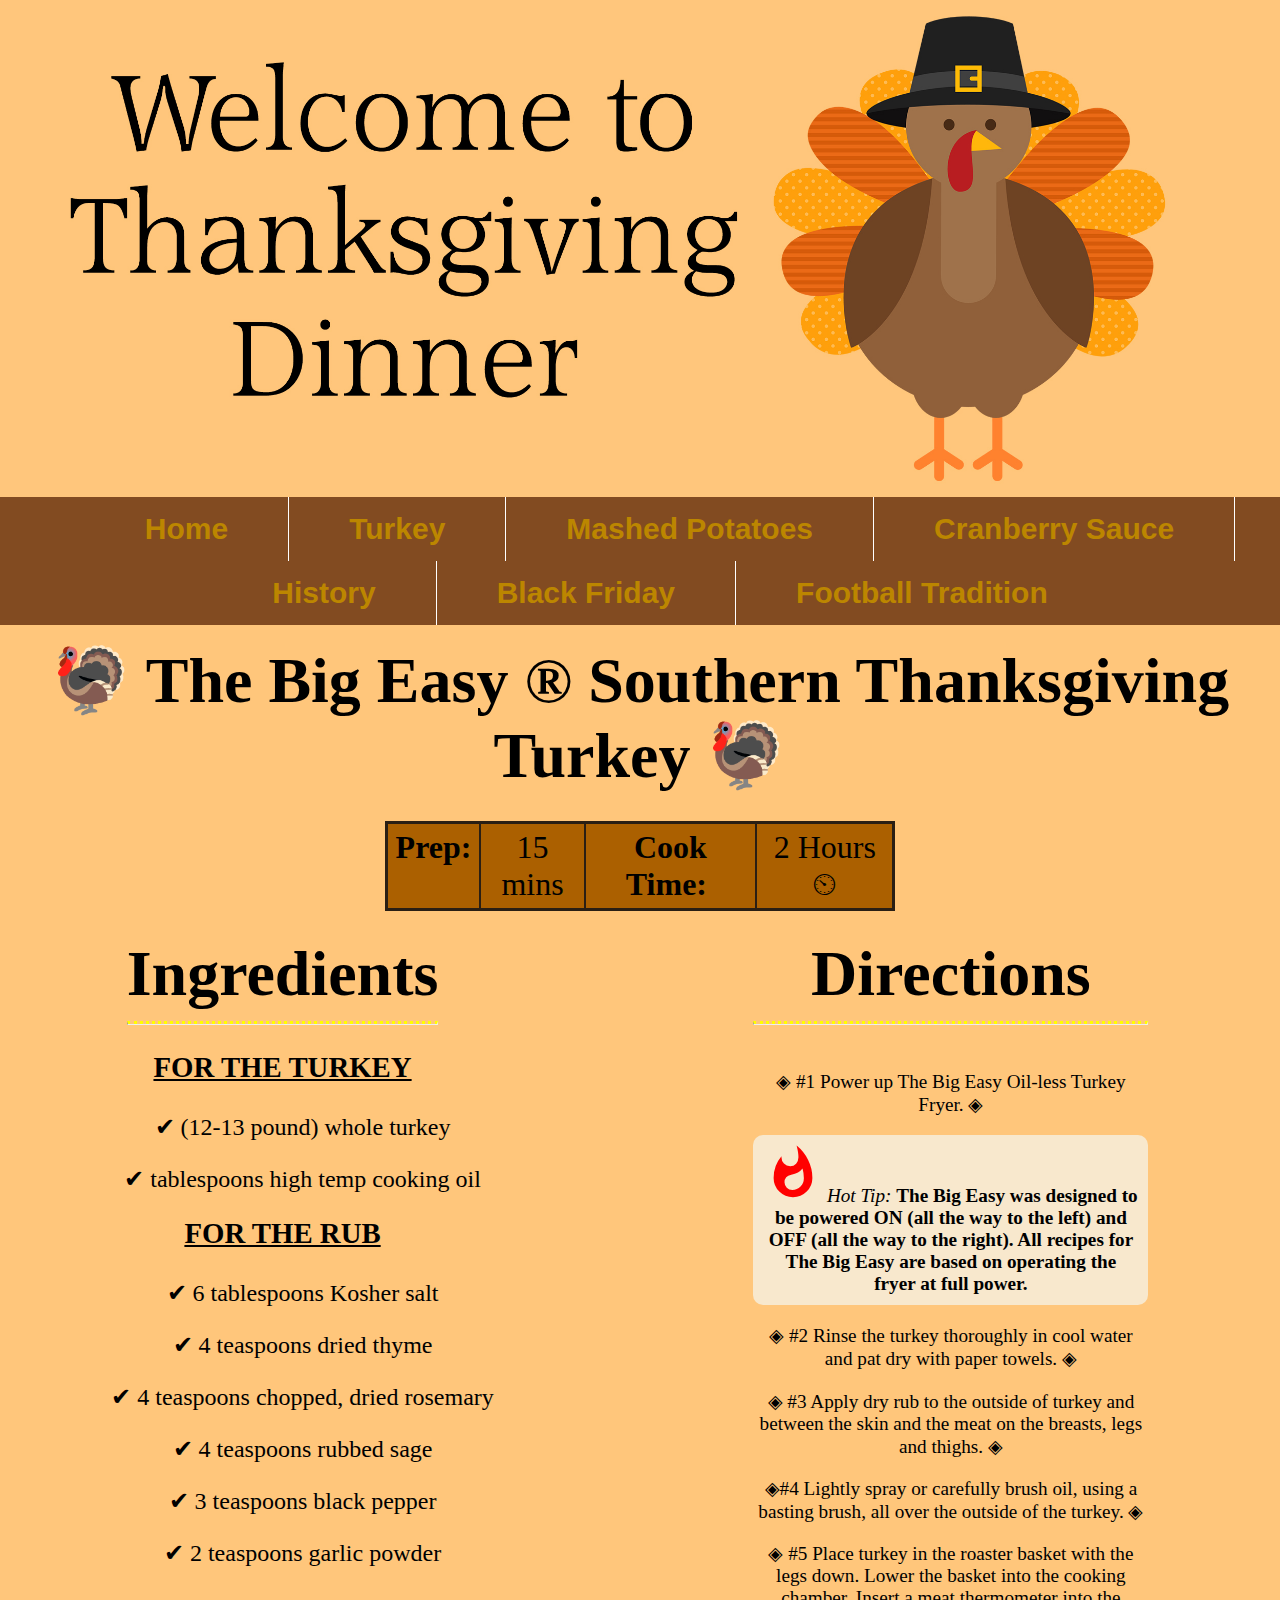
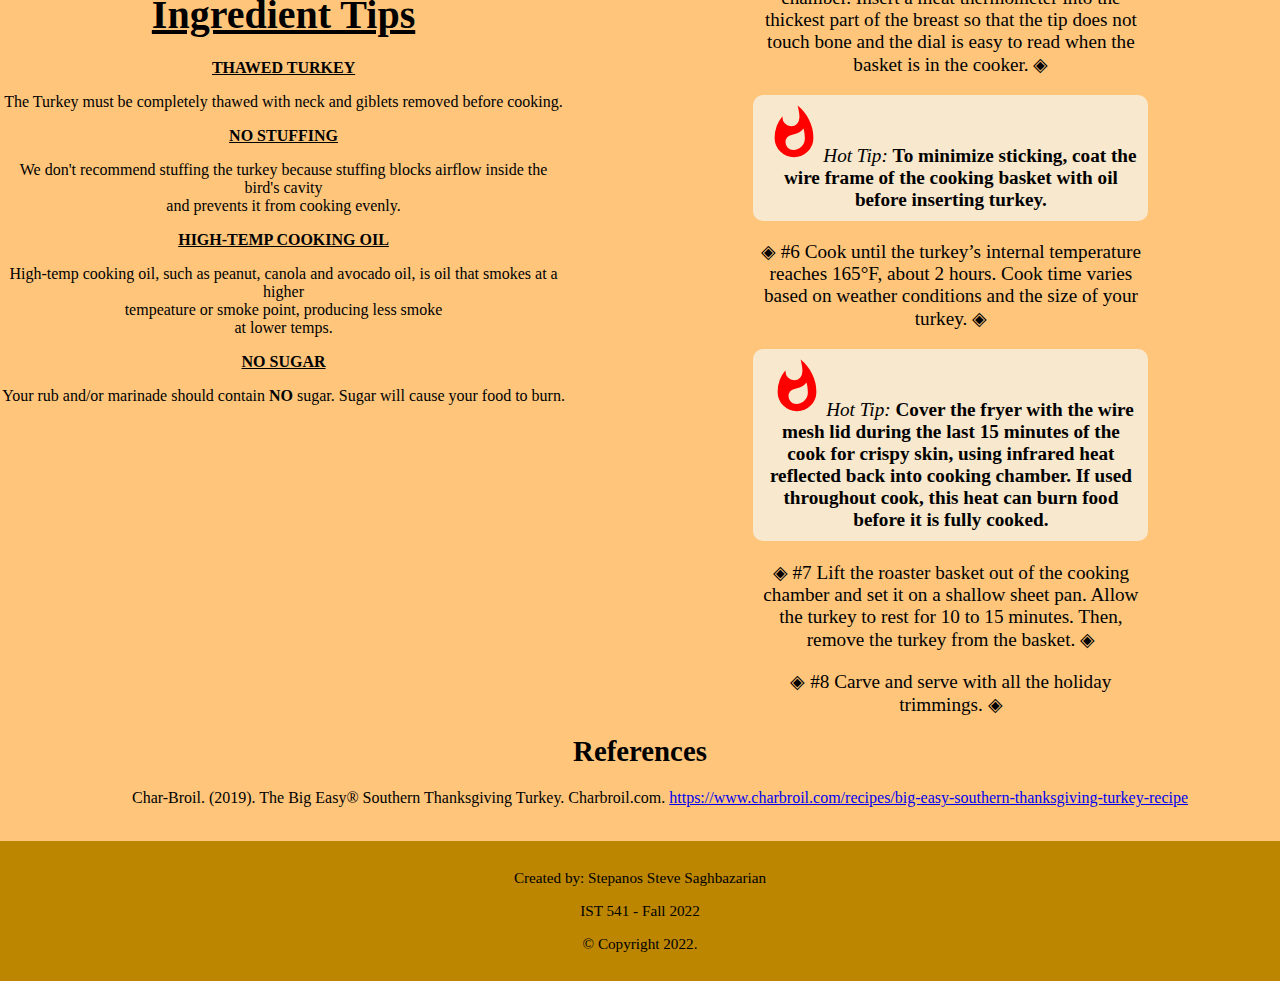
<file: turkey.html>
<!doctype html>
<html lang="en">
<!-- Stepanos Steve Saghbazarian
	IST 524 Final Project
	Fall 2022 -->
<head>
<meta charset="UTF-8">
<title>Thanksgiving Dinner</title>
<link href="https://fonts.googleapis.com/icon?family=Material+Icons" rel="stylesheet">
<!-- fire logo -->
<link href="css/styles.css" rel="stylesheet">
</head>

<body>
	<div id="wrapper">
	
		<header>
			<img src="images/turkey_logo.jpg" alt="turkey clipart">
		  <!-- end of class headimg -->	
		</header> <!-- end of header-->
		
		<nav>
	<ul>
			<li><a href="index.html">Home</a></li>
		<li><a href="turkey.html">Turkey</a></li>
		<li><a href="mashed.html">Mashed Potatoes</a></li>	
		<li><a href="cranberry.html">Cranberry Sauce</a></li>
		<li><a href="history.html">History</a></li>
		<li><a href="black.html">Black Friday</a></li>
		<li><a href="football.html">Football Tradition</a></li>
	</ul><!-- end of unordered list -->
		
		</nav><!-- end of Navigation -->
	
	<main>
		<br>
		<div class="turkey">
		<h1>&#129411; The Big Easy &#174; Southern Thanksgiving Turkey &#129411;</h1>
		<br>
		<table>
				<tr><!-- Row  -->
				<td><strong>Prep: &nbsp; </strong></td>
				<td> 15 mins </td>
				<td><strong>Cook Time:&nbsp;</strong></td>
				<td>2 Hours &#9202;</td>
				</tr><!-- End of row  -->
			</table>
			<br>
		</div><!-- end of turkey class -->
		<div class="flex-wrapper">
			
		<div class="flex-item">
			
		<div class="ingredients2">
			<h1>Ingredients</h1>
			<hr style="border-top: 3px dotted yellow" width="55%">
			<br>
		
			<h3><u>FOR THE TURKEY</u></h3>
			<ul>
			<p>&#10004; (12-13 pound) whole turkey</p>
			<p>&#10004; tablespoons high temp cooking oil</p>	
			</ul>
			
			<h3><u>FOR THE RUB</u></h3>
			<ul>
			<p>&#10004; 6 tablespoons Kosher salt</p>
			<p>&#10004; 4 teaspoons dried thyme</p>
			<p>&#10004; 4 teaspoons chopped, dried rosemary</p>
			<p>&#10004; 4 teaspoons rubbed sage</p>	
			<p>&#10004; 3 teaspoons black pepper</p>	
			<p>&#10004; 2 teaspoons garlic powder</p>	
			</ul>
			</div><!-- end of ingredients2 -->	
			
			<div class="ingredientTips">
			<h2><u>Ingredient Tips</u></h2>
			
			<p><strong><u>THAWED TURKEY</u></strong></p>
			<p>The Turkey must be completely thawed with neck and giblets removed before cooking.</p>	
				
			<p><strong><u>NO STUFFING</u></strong></p>	
			<p>We don't recommend stuffing the turkey because stuffing blocks airflow inside the bird's cavity <br>and prevents it from cooking evenly.</p>	
			
			<p><strong><u>HIGH-TEMP COOKING OIL</u></strong></p>	
			<p>High-temp cooking oil, such as peanut, canola and avocado oil, is oil that smokes at a higher <br>tempeature or smoke point, producing less smoke<br> at lower temps.</p>	
				
			<p><strong><u>NO SUGAR</u></strong></p>	
				
			<p>Your rub and/or marinade should contain <strong>NO</strong> sugar. Sugar will cause your food to burn.</p>	
				
			</div><!-- end of ingredientTips -->
			</div> <!-- end of column 1 -->	
			
		<div class="flex=item">
			
		<div class="directions2">
		
			<h1>Directions </h1>
			<hr style="border-top: 3px dotted yellow">
			<br>
			
		<p>&#9672; #1 Power up The Big Easy Oil-less Turkey Fryer. &#9672;</p>
		
		<p class="fire">
		<span class="material-icons">&#xe80e;</span>
		<em>Hot Tip:</em> <strong>The Big Easy was designed to be powered ON (all the way to the left) and OFF (all the way to the right). All recipes for The Big Easy are based on operating the fryer at full power.</strong>
		</p> 

		<p>&#9672; #2 Rinse the turkey thoroughly in cool water and pat dry with paper towels. &#9672;</p>
		
		<p>&#9672; #3 Apply dry rub to the outside of turkey and between the skin and the meat on the breasts, legs and thighs. &#9672;</p>
		
		<p>&#9672;#4 Lightly spray or carefully brush oil, using a basting brush, all over the outside of the turkey. &#9672;</p>
			
		<p>&#9672; #5 Place turkey in the roaster basket with the legs down. Lower the basket into the cooking chamber. Insert a meat thermometer into the thickest part of the breast so that the tip does not touch bone and the dial is easy to read when the basket is in the cooker. &#9672;</p>
			
		<p class="fire">
		<span class="material-icons">&#xe80e;</span><em>Hot Tip:</em>
		<strong>To minimize sticking, coat the wire frame of the cooking basket with oil before inserting turkey.</strong>
		</p> 	
		
		<p>&#9672; #6 Cook until the turkey’s internal temperature reaches 165°F, about 2 hours. Cook time varies based on weather conditions and the size of your turkey. &#9672;</p>	
			
		<p class="fire">
		<span class="material-icons">&#xe80e;</span><em>Hot Tip:</em>
		<strong>Cover the fryer with the wire mesh lid during the last 15 minutes of the cook for crispy skin, using infrared heat reflected back into cooking chamber. If used throughout cook, this heat can burn food before it is fully cooked.</strong>
		</p> 
		
		<p>&#9672; #7 Lift the roaster basket out of the cooking chamber and set it on a shallow sheet pan. Allow the turkey to rest for 10 to 15 minutes. Then, remove the turkey from the basket. &#9672;</p>	
		
		<p>&#9672; #8 Carve and serve with all the holiday trimmings. &#9672;</p>
			
		</div><!-- end of directions2 -->
		</div> <!-- end of column 2 -->	
		
</div> <!-- end of row -->
		
		</main> <!-- end of main content -->
	
	<div class="references">
	
		<h3>References </h3>
		<p>&nbsp; &nbsp; &nbsp; &nbsp; &nbsp; Char-Broil. (2019). The Big Easy® Southern Thanksgiving Turkey. Charbroil.com.  <a href="https://www.charbroil.com/recipes/big-easy-southern-thanksgiving-turkey-recipe">https://www.charbroil.com/recipes/big-easy-southern-thanksgiving-turkey-recipe</a></p>
		</div> <!-- end of references -->	
		
		<br>
	<footer>
		<p>Created by: Stepanos Steve Saghbazarian</p>
		<p>IST 541 - Fall 2022</p>
		<p>&copy; Copyright 2022.</p>
		
		</footer>	
		
	</div> <!-- end of wrapper -->
	
	
</body>
</html>
</file>
<file: css/styles2.css>
@charset "UTF-8";
/* CSS Document */

/* Stepanos Steve Saghbazarian
Final project IST 541 Fall 2022 */

/*CSS Reset */
body, header, nav, main, footer, img, h1,h2, h3, h4, h5, aside, figure, figcaption {
	margin: 0;
	padding: 0;
	border: 0;
}

/* Style rules for body and images */

body {
	background-color: #FFC67B;
	
}

/* Style rules for header and header img */
header {
	text-align: center;
}
img {
	display: block;
	margin-left: auto;
	margin-right: auto;
	max-width: 100%;
	max-height: 100%;
} /* Centers logo */

/* Style rules for Navigation area */
nav {
	position: relative;
	background-color: #824B21;
	overflow: hidden;

}
nav ul {
	list-style-type: none;
	text-align: center;
	
}
nav li {
	display: inline-block;
	font-size: 1.25em;
	font-family: Geneva, Arial, sans-serif;
    font-weight: bold;
	border-right: 1px solid #fff;
}
nav li:last-child{
	border-right: none;
}
nav li a {
	display: block;
	color: #BC8600;
	padding: 0.5em 2em;
	text-decoration: none;
}
nav li a:hover{
	color: #F3D1AC;
	opacity: 0.9;
}

h1 {
	font-size: 4em;
	text-align: center;
	padding-bottom: 2px;
}
h2 {
	text-align: center;
	font-size: 2.5em;
	padding-bottom: 5px;
}

h3 {
	text-align: center;
	font-size: 1.8em;
	padding-bottom: 5px;
}
table {
	border: 3px solid #2a1f14;
	border-collapse: collapse;
	margin: 8px auto;
}
ul {
font-size: 1.5em;
display: table;
margin: 0 auto;
}



.references {
	text-align: center;
}

.intro, .objectives {
	padding: 20px;
}

.video1 {
	text-align: center;
	font-size: 18px;
	box-shadow: 0 4px 8px 0 gray, 0 6px 20px 0 gray;
	padding: 2%;
}

.video2 {
	text-align: center;
	font-size: 18px;
	padding-bottom: 3%;
	box-shadow: 0 4px 8px 0 gray, 0 6px 20px 0 gray;
}
.music {
	text-align: center;
	padding-top: 2px;
	padding-bottom: 3px;
}

.music p {
	font-size: 18px;
	padding-bottom: 15px;
}
* {box-sizing:border-box}
/* Style for Shadow box */
.row > .column {
  padding: 10px 8px;
}

.row:after {
  content: "";
  display: table;
  clear: both;
}

/* Create four equal columns that floats next to eachother */
.column {
  float: left;
  width: 25%;
	
}
.video1 {
	text-align: center;
	font-size: 18px;
	box-shadow: 0 4px 8px 0 gray, 0 6px 20px 0 gray;
	padding: 2%;
}

.video2 {
	text-align: center;
	font-size: 18px;
	padding-bottom: 3%;
	box-shadow: 0 4px 8px 0 gray, 0 6px 20px 0 gray;
}
.music {
	text-align: center;
	padding-top: 2px;
	padding-bottom: 3px;
}

.music p {
	font-size: 18px;
	padding-bottom: 15px;
}

/* The Modal (background) */
.modal {
  display: none;
  position: fixed;
  z-index: 1;
  padding-top: 100px;
  left: 0;
  top: 0;
  width: 100%;
  height: 100%;
  overflow: auto;
  background-color: black;
}

/* Modal Content */
.modal-content {
  position: relative;
  background-color: #fefefe;
  margin: auto;
  padding: 0;
  width: 90%;
  max-width: 1200px;
}

/* The Close Button */
.close {
  color: white;
  position: absolute;
  top: 10px;
  right: 25px;
  font-size: 35px;
  font-weight: bold;
}

.close:hover,
.close:focus {
  color: #999;
  text-decoration: none;
  cursor: pointer;
}

/* Hide the slides by default */
.mySlides {
  display: none;
}

/* Next & previous buttons */
.prev,
.next {
  cursor: pointer;
  position: absolute;
  top: 50%;
  width: auto;
  padding: 16px;
  margin-top: -50px;
  color: white;
  font-weight: bold;
  font-size: 20px;
  transition: 0.6s ease;
  border-radius: 0 3px 3px 0;
  user-select: none;
  -webkit-user-select: none;
}

/* Position the "next button" to the right */
.next {
  right: 0;
  border-radius: 3px 0 0 3px;
}

/* On hover, add a black background color with a little bit see-through */
.prev:hover,
.next:hover {
  background-color: rgba(0, 0, 0, 0.8);
}

/* Number text (1/3 etc) */
.numbertext {
  color: #f2f2f2;
  font-size: 15px;
  padding: 8px 12px;
  position: absolute;
  top: 0;
}

/* Caption text */
.caption-container {
  text-align: center;
  background-color: black;
  padding: 2px 16px;
  color: white;
}

img.demo {
  opacity: 0.6;
}

.active,
.demo:hover {
  opacity: 1;
}

img.hover-shadow {
  transition: 0.3s;
}

.hover-shadow:hover {
  box-shadow: 0 4px 8px 0 rgba(0, 0, 0, 0.2), 0 6px 20px 0 rgba(0, 0, 0, 0.19);
}

.nflLogo  {
	position: relative;
	text-align: center;
	padding: 15px;
}

/* Slideshow container */
.slideshow-container {
  max-width: 1000px;
  position: relative;
  margin: auto;
}

/* Hide the images by default */
.mySlides {
  display: none;
}

/* Next & previous buttons */
.prev, .next {
  cursor: pointer;
  position: absolute;
  top: 50%;
  width: auto;
  margin-top: -22px;
  padding: 16px;
  color: white;
  font-weight: bold;
  font-size: 18px;
  transition: 0.6s ease;
  border-radius: 0 3px 3px 0;
  user-select: none;
}

/* Position the "next button" to the right */
.next {
  right: 0;
  border-radius: 3px 0 0 3px;
}

/* On hover, add a black background color with a little bit see-through */
.prev:hover, .next:hover {
  background-color: rgba(0,0,0,0.8);
}

/* Caption text */
.text {
  color: #000000;
  font-size: 32px;
  padding: 8px 12px;
  position: absolute;
  bottom: 8px;
  width: 100%;
  text-align: center;
}

/* Number text (1/3 etc) */
.numbertext {
  color: #f2f2f2;
  font-size: 12px;
  padding: 8px 12px;
  position: absolute;
  top: 0;
}

/* The dots/bullets/indicators */
.dot {
  cursor: pointer;
  height: 15px;
  width: 15px;
  margin: 0 2px;
  background-color: #bbb;
  border-radius: 50%;
  display: inline-block;
  transition: background-color 0.6s ease;
}

.active, .dot:hover {
  background-color: #717171;
}

/* Fading animation */
.fade {
  animation-name: fade;
  animation-duration: 1.5s;
}

@keyframes fade {
  from {opacity: .4}
  to {opacity: 1}
}

/*Style rules for Footer content */
footer {
	text-align: center;
	font-size: 0.95em;
	background-color: #BC8600;
	color:#000000;
	padding: 1% 0;
}
</file>
<file: css/styles.css>
@charset "UTF-8";
/* CSS Document */

/* Stepanos Steve Saghbazarian
Final project IST 541 Fall 2022 */

/*CSS Reset */
body, header, nav, main, footer, img, h1,h2, h3, h4, h5, aside, figure, figcaption {
	margin: 0;
	padding: 0;
	border: 0;
}

/* Style rules for body and images */

body {
	background-color: #FFC67B;
	
}

/* Style rules for header and header img */
header {
	text-align: center;
}
img {
	display: block;
	margin-left: auto;
	margin-right: auto;
	max-width: 100%;
	max-height: 100%;
} /* Centers logo */


.fire {
	background-color: #F8E8CD;
	padding: 10px;
	border-radius: 10px;
}
.material-icons {
	color: red;
	font-size: 3em;
}

/* Style rules for Navigation area */
nav {
	position: relative;
	background-color: #824B21;
	overflow: hidden;

}
nav ul {
	list-style-type: none;
	text-align: center;
	
}
nav li {
	display: inline-block;
	font-size: 1.25em;
	font-family: Geneva, Arial, sans-serif;
    font-weight: bold;
	border-right: 1px solid #fff;
}
nav li:last-child{
	border-right: none;
}
nav li a {
	display: block;
	color: #BC8600;
	padding: 0.5em 2em;
	text-decoration: none;
}
nav li a:hover{
	color: #F3D1AC;
	opacity: 0.9;
}

h1 {
	font-size: 4em;
	text-align: center;
	padding-bottom: 2px;
}
h2 {
	text-align: center;
	font-size: 2.5em;
	padding-bottom: 5px;
}

h3 {
	text-align: center;
	font-size: 1.8em;
	padding-bottom: 5px;
}

/* Style rules for Table */
table {
	border: 3px solid #2a1f14;
	border-collapse: collapse;
	margin: 8px auto;
}
ul {
font-size: 1.5em;
display: table;
margin: 0 auto;
}

caption {
	text-align: center;
	font-size: 3em;
	font-weight: bold;
	padding: 1%;
}
  th, td {
	  font-size: 2em;
	  text-align: center;
        border: 2px solid #2a1f14;
        padding: 1%;
    }

    th {
        background-color: #2a1f14;
        color: #fff;
        font-size: 2.15em;
    }

    tr:nth-child(odd) {
        background-color: #AB6000;
    }


figure {
    position: relative;
    max-width: 875px;
    margin: 2% auto;
    border: 8px solid #CBAF76 /*change the color?*/
}

figcaption {
    position: absolute;
    bottom: 0;
    background: rgba(182,129,0,.50); /*change the color?*/
    color: #fff;
    width: 100%;
    padding: 5% 0;
    text-align: center;
    font-family: Verdana, Arial, sans-serif;
    font-size: 1.5em;
    font-weight: bold;
}
 
.history {
	text-align: left;
	padding-left: 2%;
	padding-right: 2%;
}

.intro p {
	text-align: center;
	padding: 5px;
}

.grid {
        grid-template-columns: auto auto auto auto;
    }
.grid p {
	text-align: center;
}

.cran p {
	text-align: center;
	padding: 2%;
}
.cranImage {
	display: block;
	padding-top: 5px;
	width: 50%;
	margin-left: auto;
	margin-right: auto;
	border-radius: 10px;
box-shadow: 0 4px 8px 0 gray, 0 6px 20px 0 gray;
}

.ingredients  {
	text-align: center;
	border: 3px solid black;
	padding: 1px;
	margin: 10px;
	float: left;
	width: 33%;
}

.ingredients3  {
	text-align: center;
	border: 3px solid black;
	padding: 1px;
	margin: 10px;
	float: left;
	width: 33%;
}

.imageMap {
	padding: 10px 30px;
}

/* Create two equal columns that floats next to each other */
* {
  box-sizing: border-box;
}

/* Create two equal columns that floats next to each other */
.flex-wrapper {
 display: flex;
justify-content: space-between;
flex-basis: 50%;
  
}

/* Clear floats after the columns */
.flex-item {
  width: 225%;
}
.directions2 {
	width: 75%;
	height: auto;
	text-align: center;
}

.ingredients  {
	text-align: center;
	border: 3px solid black;
	padding: 1px;
	margin: 10px;
	float: left;
	width: 33%;
}

.ingredients4  {
	text-align: center;
	width: 100%;
}
.directions2 p {
	font-size: 1.2em
}
.ingredientTips  {
	width: 75%;
	padding-left: 2px;
	height: auto;
	text-align: center;	
}

.ingredients2 {
	width: 75%;
	height: auto;
	text-align: center;
}

.direction1 {
	display: block;
	padding: 10px;
	padding-top: 2%;
	text-align: center;
} /* Cranberry */


 
.references {
	text-align: center;
}

/* styles for the "stepTitle" class, notice that "stepTitle" is preceded by a dot */
.stepTitle{
	padding:4px;
	text-align:center;
	font-size:16px;
	background-color:#F7B857;
	border-top-left-radius: 20px;
	border-top-right-radius: 20px;

 }

.stepContent{ 
	background-color: #824B21;
	padding:7px;
	display: flex;
	justify-content: center;
	border-bottom-left-radius: 20px;
	border-bottom-right-radius: 20px;

}
.stepDescription {
	width:35%;
	padding:5px;
}

.stepImage {
	width:30%;	
	padding:5px;
	text-align: center;
}
.stepImage img {
	border-radius: 10px;
	box-shadow: 0 4px 8px 0 gray, 0 6px 20px 0 gray	
}

.intro, .objectives {
	padding: 20px;
}

/* Style for Shadow box */
.row > .column {
  padding: 10px 8px;
}

.row:after {
  content: "";
  display: table;
  clear: both;
}

/* Create four equal columns that floats next to eachother */
.column {
  float: left;
  width: 25%;
	
}

/*Style rules for Footer content */
footer {
	text-align: center;
	font-size: 0.95em;
	background-color: #BC8600;
	color:#000000;
	padding: 1% 0;
}
</file>
